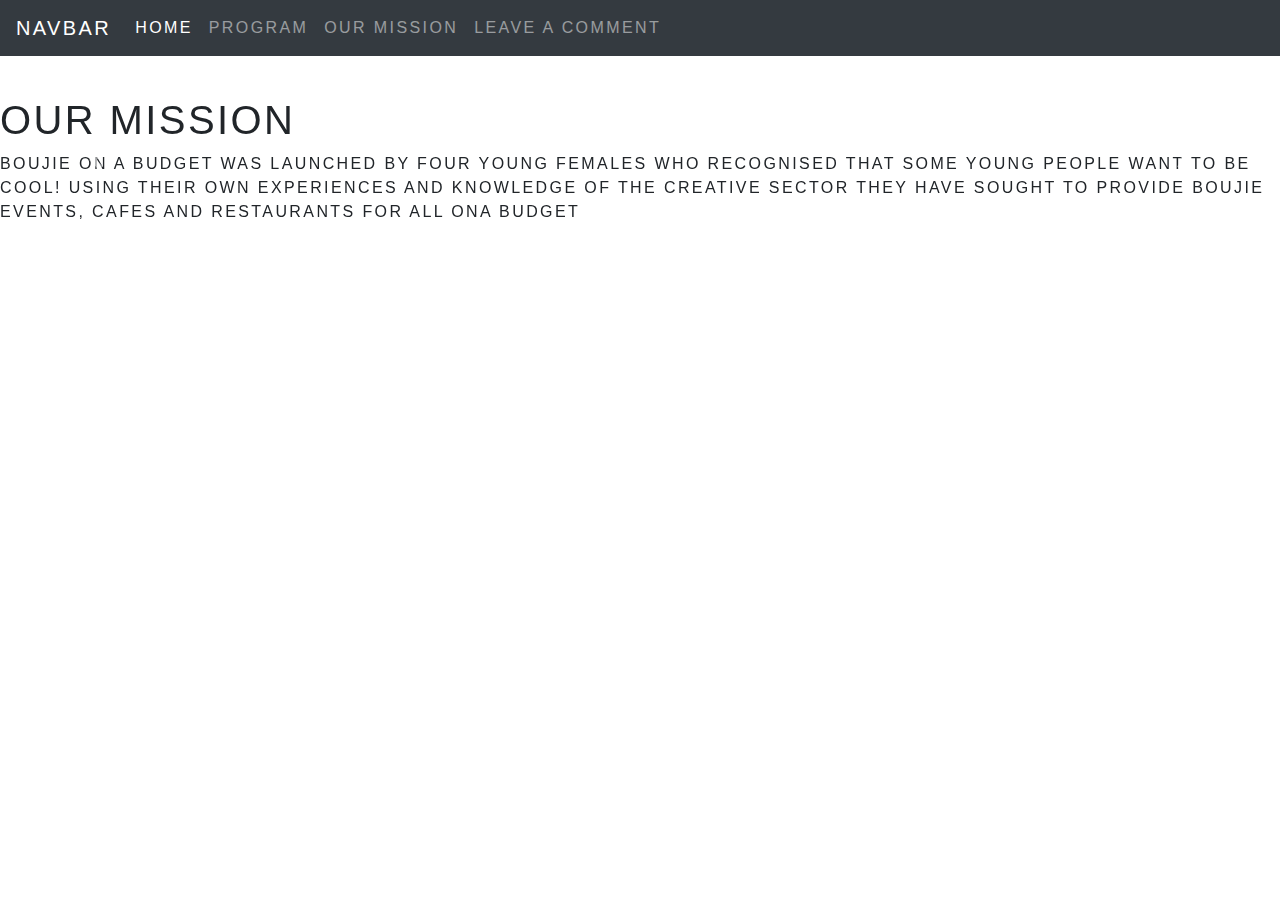
<file: Page.html>
<!DOCTYPE html>
<html>
 <head>
   <title>Our mission</title>

         <meta charset="utf-8">
         <meta name="viewport" content="width=device-width, initial-scale=1, shrink-to-fit=no">
         <meta name="description" content="">
         <meta name="author" content="">

         <script src="https://code.jquery.com/jquery-3.3.1.slim.min.js" integrity="sha384-q8i/X+965DzO0rT7abK41JStQIAqVgRVzpbzo5smXKp4YfRvH+8abtTE1Pi6jizo" crossorigin="anonymous"></script>
     <script src="https://cdnjs.cloudflare.com/ajax/libs/popper.js/1.14.7/umd/popper.min.js" integrity="sha384-UO2eT0CpHqdSJQ6hJty5KVphtPhzWj9WO1clHTMGa3JDZwrnQq4sF86dIHNDz0W1" crossorigin="anonymous"></script>
     <script src="https://stackpath.bootstrapcdn.com/bootstrap/4.3.1/js/bootstrap.min.js" integrity="sha384-JjSmVgyd0p3pXB1rRibZUAYoIIy6OrQ6VrjIEaFf/nJGzIxFDsf4x0xIM+B07jRM" crossorigin="anonymous"></script>

     <link rel="stylesheet" href="https://stackpath.bootstrapcdn.com/bootstrap/4.1.3/css/bootstrap.min.css" integrity="sha384-MCw98/SFnGE8fJT3GXwEOngsV7Zt27NXFoaoApmYm81iuXoPkFOJwJ8ERdknLPMO" crossorigin="anonymous">

   <nav class="navbar navbar-expand-md navbar-dark bg-dark fixed-top">
     <a class="navbar-brand" href="#">Navbar</a>
     <button class="navbar-toggler" type="button" data-toggle="collapse" data-target="#navbarsExampleDefault" aria-controls="navbarsExampleDefault" aria-expanded="false" aria-label="Toggle navigation">
       <span class="navbar-toggler-icon"></span>
     </button>

       <div class="collapse navbar-collapse" id="navbarsExampleDefault">
         <ul class="navbar-nav mr-auto">
           <li class="nav-item active">
             <a class="nav-link" href="https://valenquin.github.io/projectcfg/">Home <span class="sr-only">(current)</span></a>
           </li>
           <li class="nav-item">
             <a class="nav-link" href="https://valenquin.github.io/projectcfg/pagethree">Program</a>
           </li>
           <li class="nav-item">
             <a class="nav-link" href="https://valenquin.github.io/projectcfg/Page">Our mission</a>
             <li class="nav-item">
               <a class="nav-link" href="https://valenquin.github.io/projectcfg/pagefour">Leave a comment</a>
             </li>
           </li>
         </ul>
       </div>
     </nav>


     <link href="./style.css" rel=stylesheet>
     <link rel="stylesheet"
     href="https://stackpath.bootstrapcdn.com/bootstrap/4.1.3/css/bootstrap.min.css" crossorigin="anonymous">
     <script src="https://code.jquery.com/jquery-3.3.1.slim.min.js" integrity="sha384-q8i/X+965DzO0rT7abK41JStQIAqVgRVzpbzo5smXKp4YfRvH+8abtTE1Pi6jizo" crossorigin="anonymous"></script>
    <script src="https://cdnjs.cloudflare.com/ajax/libs/popper.js/1.14.3/umd/popper.min.js" integrity="sha384-ZMP7rVo3mIykV+2+9J3UJ46jBk0WLaUAdn689aCwoqbBJiSnjAK/l8WvCWPIPm49" crossorigin="anonymous"></script>
    <script src="https://stackpath.bootstrapcdn.com/bootstrap/4.1.3/js/bootstrap.min.js" integrity="sha384-ChfqqxuZUCnJSK3+MXmPNIyE6ZbWh2IMqE241rYiqJxyMiZ6OW/JmZQ5stwEULTy" crossorigin="anonymous"></script>
    </head>
    <body>
       <br>
       <br>
       <br>
       <br>

<div id="carouselExampleIndicators" class="carousel slide" data-ride="carousel">
  <ol class="carousel-indicators">
    <li data-target="#carouselExampleIndicators" data-slide-to="0" class="active"></li>
    <li data-target="#carouselExampleIndicators" data-slide-to="1"></li>
    <li data-target="#carouselExampleIndicators" data-slide-to="2"></li>
  </ol>
  <div class="carousel-inner">
    <div class="carousel-item active about-us-slide">
      <h1>Our Mission</h1>
      Boujie on a budget was launched by four young females who recognised that
      some young people want to be cool! Using their own experiences and knowledge
      of the creative sector they have sought to provide boujie events, cafes and
      restaurants for all ona budget

    </div>
    <div class="carousel-item about-us-slide">
      <h1>Our Vibe</h1>
      <h1>"WERK IT"</h1>
       We make fashion fun, we know what the internet loves, the best places to eat
       and instagramable cafes!

    </div>
    <div class="carousel-item about-us-slide">
      <h1>Our Promise</h1>
      We promise to make sure you can live a fancy lifestyle without breaking the
      bank or creating a hole in your pocket

    </div>
  </div>
  <a class="carousel-control-prev" href="#carouselExampleIndicators" role="button" data-slide="prev">
    <span class="carousel-control-prev-icon" aria-hidden="true"></span>
    <span class="sr-only">Previous</span>
  </a>
  <a class="carousel-control-next" href="#carouselExampleIndicators" role="button" data-slide="next">
    <span class="carousel-control-next-icon" aria-hidden="true"></span>
    <span class="sr-only">Next</span>
  </a>
</div>


</body>
 </html>
</file>
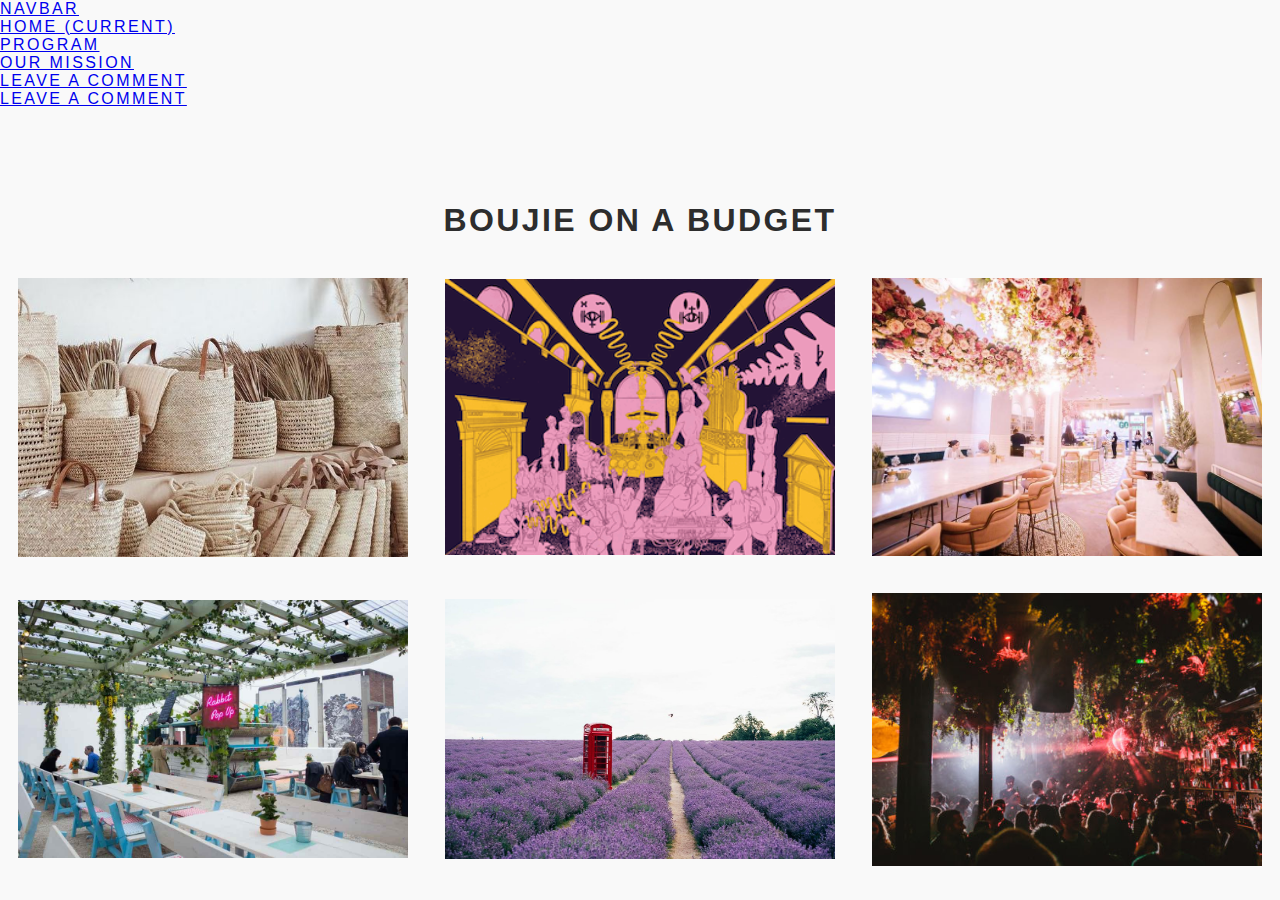
<file: pagethree.html>
<!DOCTYPE html>
<html>

<head>
    <title> boujiebudget </title>

      <meta charset="utf-8">
      <meta name="viewport" content="width=device-width, initial-scale=1, shrink-to-fit=no">
      <meta name="description" content="">
      <meta name="author" content="">

      <script src="https://code.jquery.com/jquery-3.3.1.slim.min.js" integrity="sha384-q8i/X+965DzO0rT7abK41JStQIAqVgRVzpbzo5smXKp4YfRvH+8abtTE1Pi6jizo" crossorigin="anonymous"></script>
  <script src="https://cdnjs.cloudflare.com/ajax/libs/popper.js/1.14.7/umd/popper.min.js" integrity="sha384-UO2eT0CpHqdSJQ6hJty5KVphtPhzWj9WO1clHTMGa3JDZwrnQq4sF86dIHNDz0W1" crossorigin="anonymous"></script>
  <script src="https://stackpath.bootstrapcdn.com/bootstrap/4.3.1/js/bootstrap.min.js" integrity="sha384-JjSmVgyd0p3pXB1rRibZUAYoIIy6OrQ6VrjIEaFf/nJGzIxFDsf4x0xIM+B07jRM" crossorigin="anonymous"></script>

  <link rel="stylesheet" href="https://stackpath.bootstrapcdn.com/bootstrap/4.1.3/css/bootstrap.min.css" integrity="sha384-MCw98/SFnGE8fJT3GXwEOngsV7Zt27NXFoaoApmYm81iuXoPkFOJwJ8ERdknLPMO" crossorigin="anonymous">
  <link rel="stylesheet" type text="type/css" href="style.css">

</head>

<body>

      <nav class="navbar navbar-expand-md navbar-dark bg-dark fixed-top">
        <a class="navbar-brand" href="#">Navbar</a>
          <span class="navbar-toggler-icon"></span>



        <div class="collapse navbar-collapse" id="navbarsExampleDefault">
          <ul class="navbar-nav mr-auto">
            <li class="nav-item active">
              <a class="nav-link" href="https://valenquin.github.io/projectcfg/">Home <span class="sr-only">(current)</span></a>
            </li>
            <li class="nav-item">
              <a class="nav-link" href="https://valenquin.github.io/projectcfg/pagethree">Program</a>
            </li>
            <li class="nav-item">
              <a class="nav-link" href="https://valenquin.github.io/projectcfg/Page">Our mission</a>
            </li>
            <li class="nav-item">
              <a class="nav-link" href="https://valenquin.github.io/projectcfg/pagefour">Leave a comment</a>
            </li>
            <li class="nav-item">
              <a class="nav-link" href="https://valenquin.github.io/projectcfg/pagefour">Leave a comment</a>
            </li>
          </ul>
        </div>
      </nav>
<br>
<br>
<br>
<br>
<h1 class="main-title">BOUJIE ON A BUDGET</h1>

<div class="frame">

<div class="container">
  <div class="content">
    <a href="https://estherarchives.com/" target="_blank">
      <div class="content-overlay"></div>
      <img class="content-image" src="images/bag.jpg">
      <div class="content-details fadeIn-bottom">
        <h3 class="content-title">Affordable Vintagewear</h3>
        <p class="content-text">Look boujie on a budget with Esther Archives</p>
      </div>
    </a>
  </div>
</div>

<div class="container">
  <div class="content">
    <a href="https://londonist.com/london/museums-and-galleries/a-guide-to-london-s-museum-lates" target="_blank">
      <div class="content-overlay"></div>
      <img class="content-image" src="images/museum.jpg">
      <div class="content-details fadeIn-bottom">
        <h3 class="content-title">Museum Lates</h3>
        <p class="content-text">When you have had enough of the usual evening plans</p>
      </div>
    </a>
  </div>
</div>


<div class="container">
  <div class="content">
    <a href="http://elnlondon.co.uk/" target="_blank">
      <div class="content-overlay"></div>
      <img class="content-image" src="images/elan.jpg">
      <div class="content-details fadeIn-bottom">
        <h3 class="content-title">Coffee Spots</h3>
        <p class="content-text">Nicer than your local Pret</p>
      </div>
    </a>
  </div>
</div>

<div class="container">
  <div class="content">
    <a href="https://pergolalondon.com/" target="_blank">
      <div class="content-overlay"></div>
      <img class="content-image" src="images/roof.jpg">
      <div class="content-details fadeIn-bottom">
        <h3 class="content-title">Indecisive Eaters</h3>
        <p class="content-text">The nicest food courts for dinner</p>
      </div>
    </a>
  </div>
</div>

<div class="container">
  <div class="content">
    <a href="https://www.mayfieldlavender.com/" target="_blank">
      <div class="content-overlay"></div>
      <img class="content-image" src="images/park.jpg">
      <div class="content-details fadeIn-bottom">
        <h3 class="content-title">Escape the City</h3>
        <p class="content-text">Spots to visit for a breath of fresh air</p>
      </div>
    </a>
  </div>
</div>


<div class="container">
  <div class="content">
    <a href="https://estherarchives.com/" target="_blank">
      <div class="content-overlay"></div>
      <img class="content-image" src="images/imagine.jpg">
      <div class="content-details fadeIn-bottom">
        <h3 class="content-title">Affordable Vintagewear</h3>
        <p class="content-text">Look boujie on a budget with Esther Archives</p>
      </div>
    </a>
  </div>
</div>
</div>
</body>
</html>
</file>
<file: style.css>
/*font and style*/
body{
  background: #f9f9f9;
  font-size: 16px;
  font-family: 'Raleway', sans-serif;
  font-weight: 500;
  letter-spacing: 0.15em;
  margin-bottom: 0.5em;
  text-transform: uppercase;
}

*, *:before, *:after{
  margin: 0;
  padding: 0;
  -webkit-box-sizing: border-box;
  -moz-box-sizing:border-box;
  box-sizing: border-box;
}

.main-title{
  color: #2d2d2d;
  text-align: center;
  text-transform: capitalize;
  padding: 0.7em 0;
}

/*layout*/
.container{
  padding: 1em .3em;
  flex-grow: 1;
  min-width: 300px;
  width: 33.333333333%;
}

.frame{
  display:flex;
  flex-wrap: wrap;
  align-items: center;
}

@media screen and (max-width: 640px){
  .container{
    /* display: block; */
    /* width: 100%; */
  }
}

@media screen and (min-width: 900px){
  .container{
    /* width: 33.33333%; */
  }
}

.container .title{
  color: #1a1a1a;
  text-align: center;
  margin-bottom: 10px;
}

.content {
  position: relative;
  /* width: 90%; */
  max-width: 390px;
  margin: auto;
  overflow: hidden;
}

.content .content-overlay {
  background: rgba(0,0,0,0.7);
  position: absolute;
  height: 99%;
  width: 100%;
  left: 0;
  top: 0;
  bottom: 0;
  right: 0;
  opacity: 0;
  -webkit-transition: all 0.4s ease-in-out 0s;
  -moz-transition: all 0.4s ease-in-out 0s;
  transition: all 0.4s ease-in-out 0s;
}

.content:hover .content-overlay{
  opacity: 1;
}

.content-image{
  width: 100%;
}

.content-details {
  position: absolute;
  text-align: center;
  padding-left: 1em;
  padding-right: 1em;
  width: 100%;
  top: 50%;
  left: 50%;
  opacity: 0;
  -webkit-transform: translate(-50%, -50%);
  -moz-transform: translate(-50%, -50%);
  transform: translate(-50%, -50%);
  -webkit-transition: all 0.3s ease-in-out 0s;
  -moz-transition: all 0.3s ease-in-out 0s;
  transition: all 0.3s ease-in-out 0s;
}

.content:hover .content-details{
  top: 50%;
  left: 50%;
  opacity: 1;
}

.content-details h3{
  color: #fff;
  font-weight: 500;
  letter-spacing: 0.15em;
  margin-bottom: 0.5em;
  text-transform: uppercase;
}

.content-details p{
  color: #fff;
  font-size: 0.6em;
}
</file>
